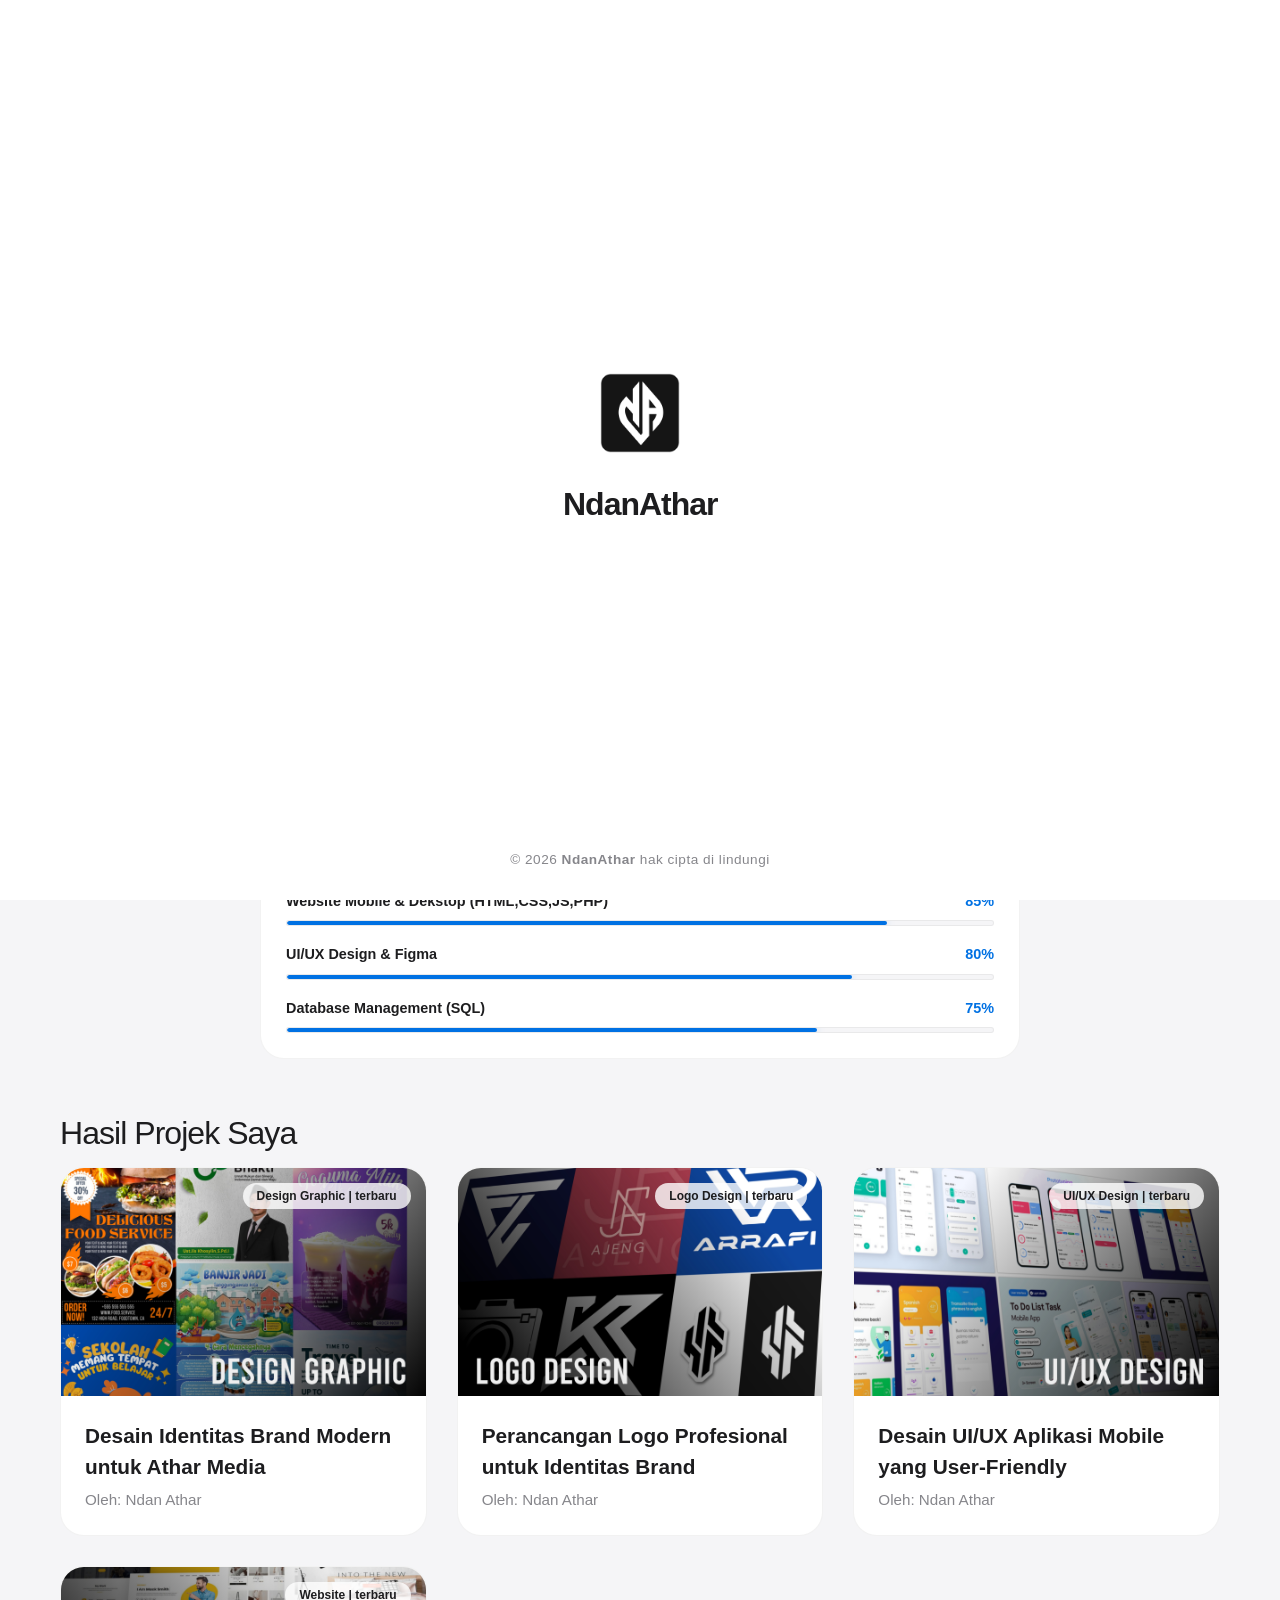
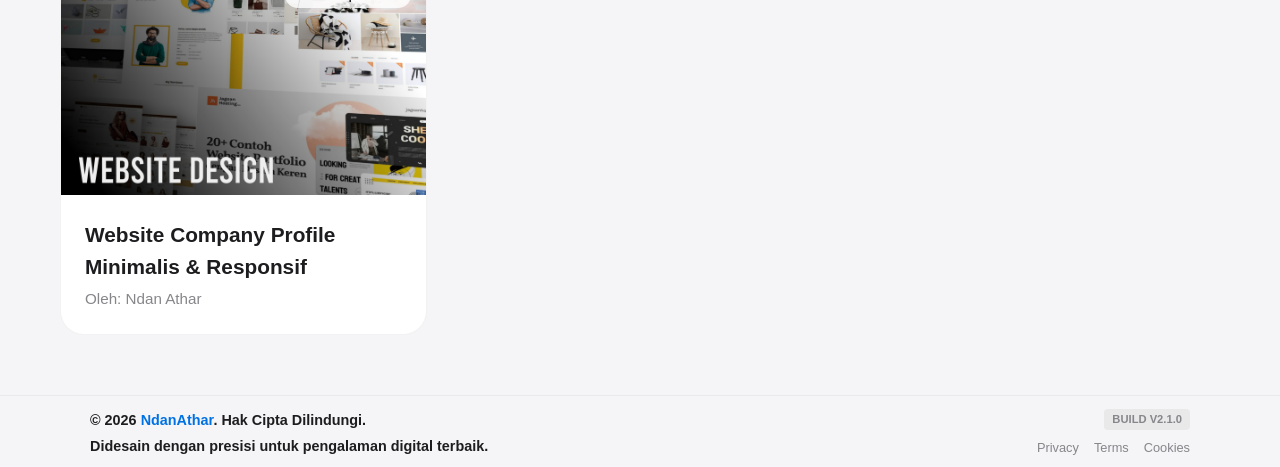
<file: index.html>
<!DOCTYPE html>
<html lang="id">
<head>
    <meta charset="UTF-8">
    <meta name="viewport" content="width=device-width, initial-scale=1.0">
    
    <title>Profile | ndanathar</title>
    <link rel="stylesheet" href="style.css">
    <link href="https://cdnjs.cloudflare.com/ajax/libs/font-awesome/6.5.0/css/all.min.css" rel="stylesheet">
</head>
<body class="dark"> 
    <div id="splash-screen">
        <div class="splash-content">
            <img src="assets/logo2.png" alt="Logo" class="splash-logo">
            <h1 class="splash-name">NdanAthar</h1>
        </div>
        
        <div class="splash-version">© 2026 <b>NdanAthar</b> hak cipta di lindungi</div>
    </div>

    <div id="main-content">
      </div>

    <!-- Navbar -->
    <header>
        <div class="logo">Hi, Saya Athar</div>
        <button id="theme-toggle">
            <i class="fas fa-moon"></i>
        </button>
    </header>

    <!-- Main Content -->
    <section class="container">
        <div class="profile-card">
            <img src="assets/foto.png" alt="Profile" class="profile-img">

            <h1><b>Ndan Athar</b></h1>
            <p class="job">Designer & Developer</p>

            <!-- Social Icons -->
            <div class="socials">
                <a href="https://www.instagram.com/ndanathar7_?igsh=MWNqbW03ZWJ6YWMy"><i class="fab fa-instagram"></i></a>
                <a href="https://www.linkedin.com/in/ndan-athar-280b2a374?utm_source=share_via&utm_content=profile&utm_medium=member_android"><i class="fab fa-linkedin"></i></a>
                <a href="mailto:ndanathar.id@gmail.com"><i class="fas fa-envelope"></i></a>
            </div>

            <!-- Buttons -->
            <div class="buttons">
                <a href="https://wa.me/6283141776897?text=Halo%20saya%20tertarik%20dengan%20portfolio%20yang%20Anda%20buat.%20Boleh%20diskusi%20lebih%20lanjut%20terkait%20kerjasama%20atau%20project%3F" 
                   class="btn primary" target="_blank">
                   Hubungi
                </a>
                
                <a href="assets/cvsaya.pdf" download="cvsaya.pdf" class="btn secondary" id="downloadBtn">
                    Download CV
                </a>
            </div>

        </div>
    </section>
    
    <section class="stats-wrapper">
    <div class="stats-grid">
        <div class="stat-item">
            <span class="stat-number" data-target="15">0</span>
            <span class="stat-label">Project</span>
        </div>
        <div class="stat-item">
            <span class="stat-number" data-target="8">0</span>
            <span class="stat-label">Klien</span>
        </div>
        <div class="stat-item">
            <span class="stat-number" data-target="3">0</span>
            <span class="stat-label">Tahun</span>
        </div>
        <div class="stat-item">
            <span class="stat-number" data-target="12">0</span>
            <span class="stat-label">Sertifikat</span>
        </div>
    </div>
</section>

    
    <section class="skills-section-v2">
    <div class="skills-header">
        <h2 class="section-title">Skill Saya</h2>
    </div>

    <div class="skills-container-v2">
        <div class="skill-item">
            <div class="skill-info">
                <span class="skill-name">Design Graphic</span>
                <span class="skill-percentage">90%</span>
            </div>
            <div class="progress-bar">
                <div class="progress-fill" style="width: 90%;"></div>
            </div>
        </div>

        <div class="skill-item">
            <div class="skill-info">
                <span class="skill-name">Website Mobile & Dekstop (HTML,CSS,JS,PHP)</span>
                <span class="skill-percentage">85%</span>
            </div>
            <div class="progress-bar">
                <div class="progress-fill" style="width: 85%;"></div>
            </div>
        </div>

        <div class="skill-item">
            <div class="skill-info">
                <span class="skill-name">UI/UX Design & Figma</span>
                <span class="skill-percentage">80%</span>
            </div>
            <div class="progress-bar">
                <div class="progress-fill" style="width: 80%;"></div>
            </div>
        </div>

        <div class="skill-item">
            <div class="skill-info">
                <span class="skill-name">Database Management (SQL)</span>
                <span class="skill-percentage">75%</span>
            </div>
            <div class="progress-bar">
                <div class="progress-fill" style="width: 75%;"></div>
            </div>
        </div>
    </div>
</section>

    
<section class="portfolio-section">
    <div class="container">
        <div class="skills-header">
            <h2 class="section-title">Hasil Projek Saya</h2>
        </div>

        <div class="portfolio-grid">

            <!-- 1 -->
            <a href="graphic/graphic.html" class="portfolio-link">
                <div class="portfolio-card">
                    <div class="card-image">
                        <img src="assets/project-1.jpg" alt="Design Graphic">
                        <div class="card-overlay">
                            <span class="year-badge">Design Graphic | terbaru</span>
                        </div>
                    </div>
                    <div class="card-content">
                        <h3 class="item-name">Desain Identitas Brand Modern untuk Athar Media</h3>
                        <p class="item-owner">Oleh: Ndan Athar</p>
                    </div>
                </div>
            </a>

            <!-- 2 -->
            <a href="designlogo/designlogo.html" class="portfolio-link">
                <div class="portfolio-card">
                    <div class="card-image">
                        <img src="assets/project-4.jpg" alt="Database">
                        <div class="card-overlay">
                            <span class="year-badge">Logo Design | terbaru</span>
                        </div>
                    </div>
                    <div class="card-content">
                        <h3 class="item-name">Perancangan Logo Profesional untuk Identitas Brand</h3>
                        <p class="item-owner">Oleh: Ndan Athar</p>
                    </div>
                </div>
            </a>

            <!-- 3 -->
            <a href="uiux/uiux.html" class="portfolio-link">
                <div class="portfolio-card">
                    <div class="card-image">
                        <img src="assets/project-3.jpg" alt="UI UX">
                        <div class="card-overlay">
                            <span class="year-badge">UI/UX Design | terbaru</span>
                        </div>
                    </div>
                    <div class="card-content">
                        <h3 class="item-name">Desain UI/UX Aplikasi Mobile yang User-Friendly</h3>
                        <p class="item-owner">Oleh: Ndan Athar</p>
                    </div>
                </div>
            </a>

            <!-- 4 -->
            <a href="website/website.html" class="portfolio-link">
                <div class="portfolio-card">
                    <div class="card-image">
                        <img src="assets/project-2.jpg" alt="Website">
                        <div class="card-overlay">
                            <span class="year-badge">Website | terbaru</span>
                        </div>
                    </div>
                    <div class="card-content">
                        <h3 class="item-name">Website Company Profile Minimalis & Responsif</h3>
                        <p class="item-owner">Oleh: Ndan Athar</p>
                    </div>
                </div>
            </a>

        </div>
    </div>
</section>

<footer class="footer-section">
    <div class="footer-container">
        <div class="footer-content">
            <div class="copyright-info">
                <p>&copy; 2026 <span>NdanAthar</span>. Hak Cipta Dilindungi.</p>
                <p class="footer-subtext">Didesain dengan presisi untuk pengalaman digital terbaik.</p>
            </div>
            
            <div class="footer-meta">
                <span class="version-tag">Build v2.1.0</span>
                <div class="footer-links">
                    <a href="#">Privacy</a>
                    <a href="#">Terms</a>
                    <a href="#">Cookies</a>
                </div>
            </div>
        </div>
    </div>
</footer>
    <script src="script.js"></script>
</body>
</html>
</file>
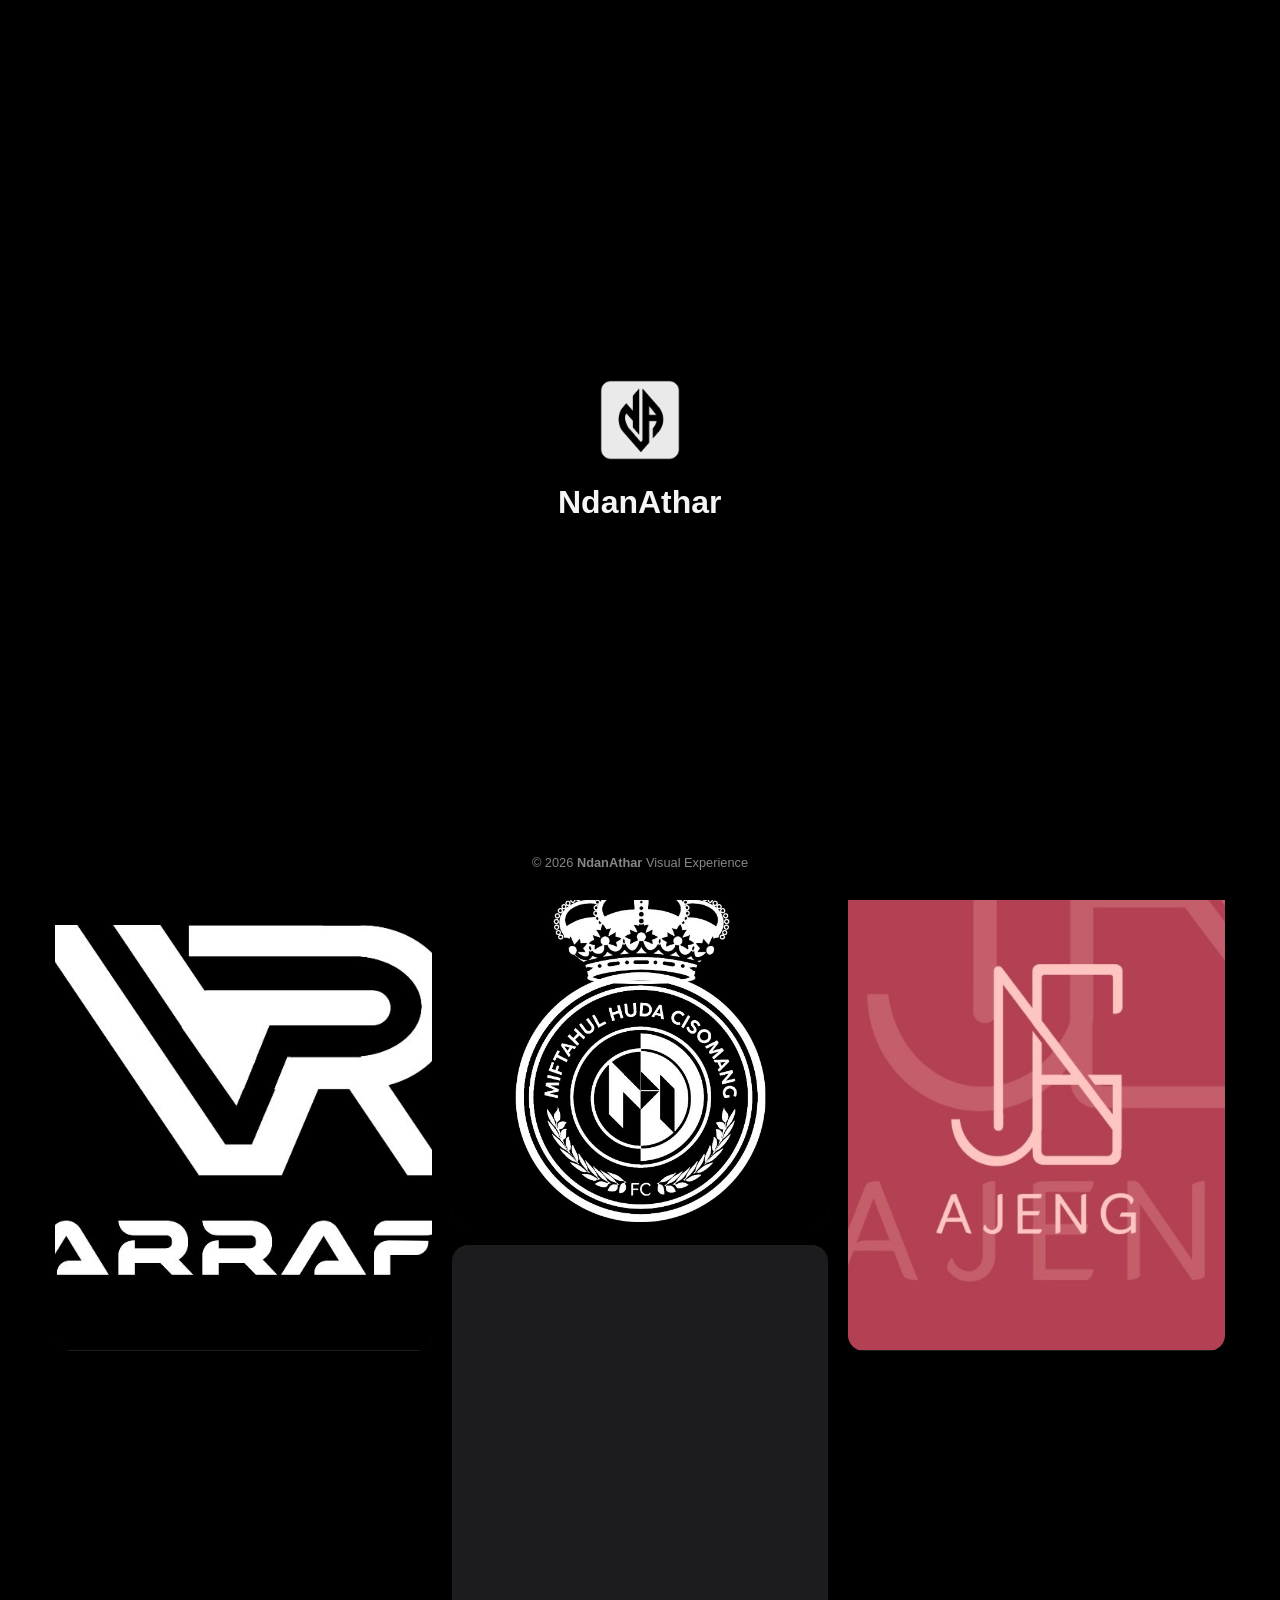
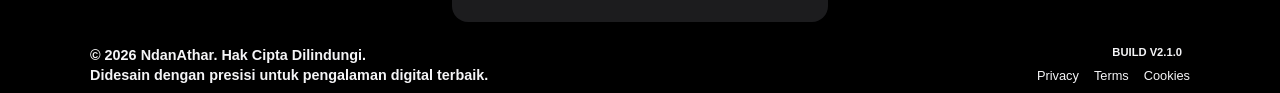
<file: designlogo/designlogo.html>
<!DOCTYPE html>
<html lang="id">
<head>
    <meta charset="UTF-8">
    <meta name="viewport" content="width=device-width, initial-scale=1.0">
    <title>NdanAthar - Logo Design</title>
    <link rel="stylesheet" href="style.css">
</head>
<body class="dark" data-theme="dark">
  
    <div id="splash-screen">
        <div class="splash-content">
            <img src="../assets/logo2.png" alt="Logo" class="splash-logo">
            <h1 class="splash-name">NdanAthar</h1>
        </div>
        <div class="splash-version">© 2026 <b>NdanAthar</b> Visual Experience</div>
    </div>

    <nav class="top-nav">
        <button class="btn-icon" id="backBtn">
            <svg width="24" height="24" viewBox="0 0 24 24" fill="none" stroke="currentColor" stroke-width="2"><path d="M19 12H5M12 19l-7-7 7-7"/></svg>
            <span>Back</span>
        </button>
        
        <button class="btn-icon" id="themeToggle">
            <svg class="sun-icon" width="24" height="24" viewBox="0 0 24 24" fill="none" stroke="currentColor" stroke-width="2"><circle cx="12" cy="12" r="5"/><line x1="12" y1="1" x2="12" y2="3"/><line x1="12" y1="21" x2="12" y2="23"/><line x1="4.22" y1="4.22" x2="5.64" y2="5.64"/><line x1="18.36" y1="18.36" x2="19.78" y2="19.78"/><line x1="1" y1="12" x2="3" y2="12"/><line x1="21" y1="12" x2="23" y2="12"/><line x1="4.22" y1="19.78" x2="5.64" y2="18.36"/><line x1="18.36" y1="5.64" x2="19.78" y2="4.22"/></svg>
            <span class="mode-text">Dark Mode</span>
        </button>
    </nav>

<main class="gallery-container">
    <div class="masonry-wrapper">
        <div class="brick portrait">
            <img src="logo1.jpg" class="zoomable">
        </div>
        
        <div class="brick square">
            <img src="logo2.jpg" class="zoomable">
        </div>

        <div class="brick square">
            <img src="logo3.jpg" class="zoomable">
        </div>

        <div class="brick portrait">
            <img src="logo4.jpg" class="zoomable">
        </div>
      </div>
      <div class="masonry-wrapper">
        <div class="brick portrait">
            <img src="logo5.jpg" class="zoomable">
        </div>
        
        <div class="brick square">
            <img src="logo6.jpg" class="zoomable">
        </div>

        <div class="brick square">
            <img src="logo7.jpg" class="zoomable">
        </div>

        <div class="brick portrait">
            <img src="logo8.jpg" class="zoomable">
        </div>
      </div>
</main>


    <div id="imageModal" class="modal">
        <span class="close-modal">&times;</span>
        <img class="modal-content" id="imgFull">
    </div>
<footer class="footer-section">
    <div class="footer-container">
        <div class="footer-content">
            <div class="copyright-info">
                <p>&copy; 2026 <span>NdanAthar</span>. Hak Cipta Dilindungi.</p>
                <p class="footer-subtext">Didesain dengan presisi untuk pengalaman digital terbaik.</p>
            </div>
            
            <div class="footer-meta">
                <span class="version-tag">Build v2.1.0</span>
                <div class="footer-links">
                    <a href="#">Privacy</a>
                    <a href="#">Terms</a>
                    <a href="#">Cookies</a>
                </div>
            </div>
        </div>
    </div>
</footer>

    <script src="script.js"></script>
</body>
</html>
</file>
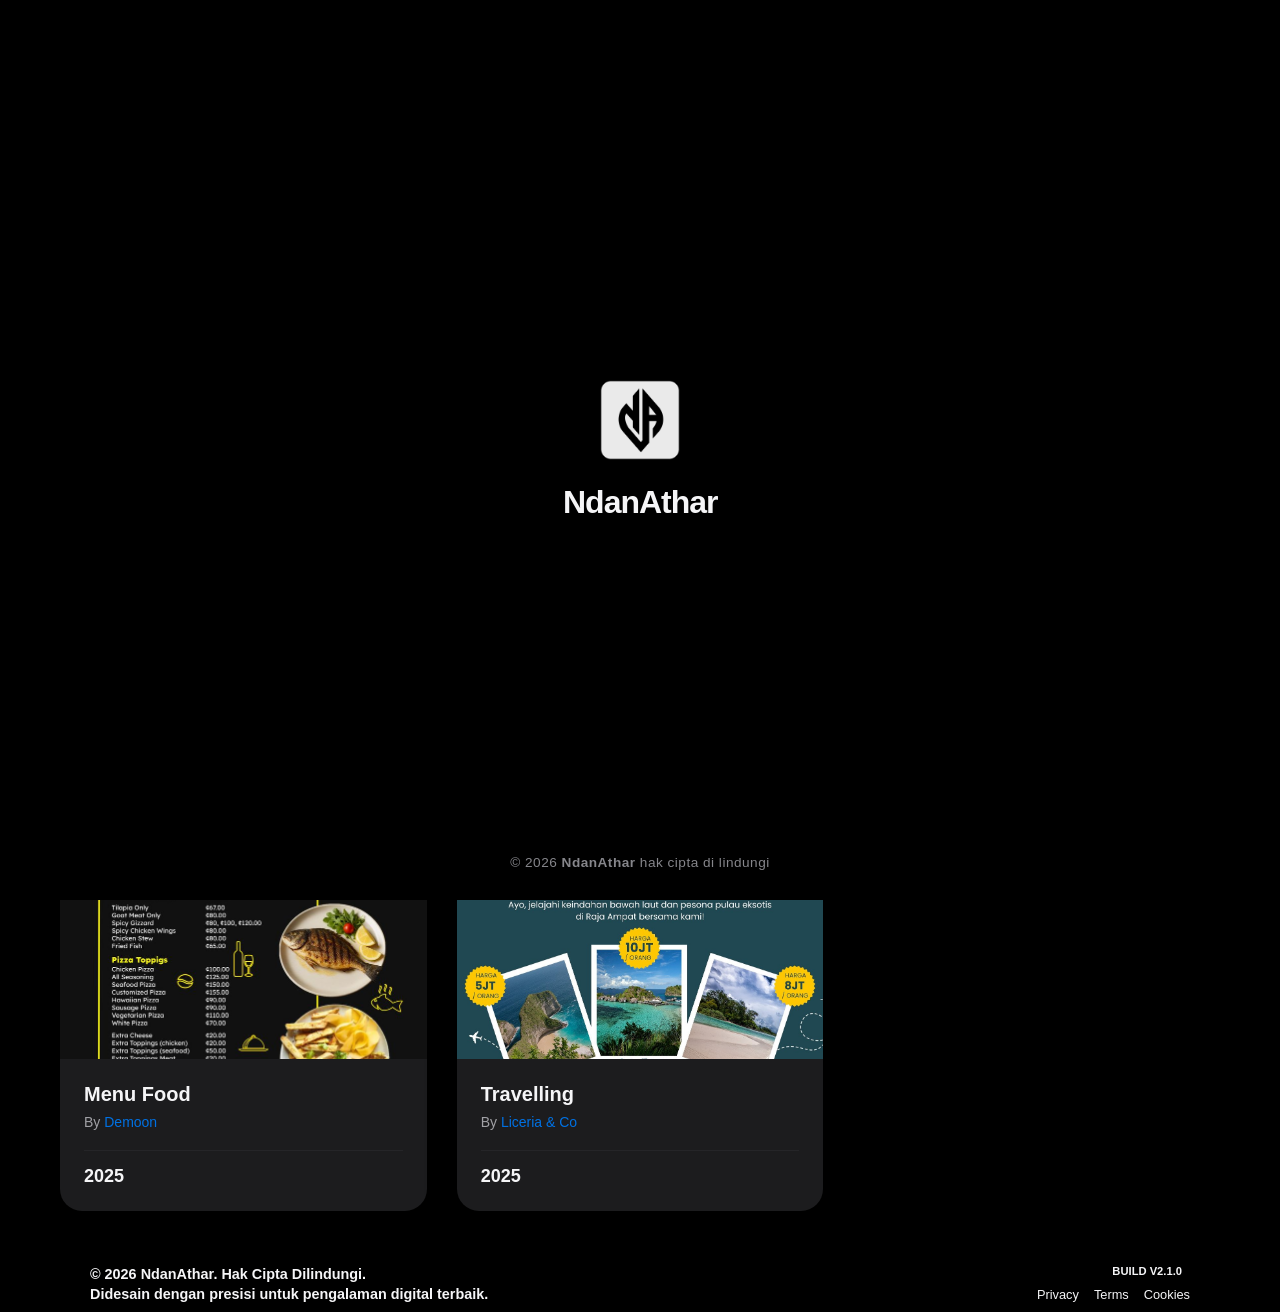
<file: graphic/graphic.html>
<!DOCTYPE html>
<html lang="id">
<head>
    <meta charset="UTF-8">
    <meta name="viewport" content="width=device-width, initial-scale=1.0">
    <title>NdanAthar - Professional Gallery</title>
    <link rel="stylesheet" href="style.css">
</head>
<body class="dark">
  
  <div id="splash-screen">
        <div class="splash-content">
            <img src="../assets/logo2.png" alt="Logo" class="splash-logo">
            <h1 class="splash-name">NdanAthar</h1>
        </div>
        
        <div class="splash-version">© 2026 <b>NdanAthar</b> hak cipta di lindungi</div>
    </div>

    <nav class="top-nav">
        <button class="btn-icon" id="backBtn">
            <svg width="24" height="24" viewBox="0 0 24 24" fill="none" stroke="currentColor" stroke-width="2"><path d="M19 12H5M12 19l-7-7 7-7"/></svg>
            <span>Back</span>
        </button>
        
        <button class="btn-icon" id="themeToggle">
            <svg class="sun-icon" width="24" height="24" viewBox="0 0 24 24" fill="none" stroke="currentColor" stroke-width="2"><circle cx="12" cy="12" r="5"/><line x1="12" y1="1" x2="12" y2="3"/><line x1="12" y1="21" x2="12" y2="23"/><line x1="4.22" y1="4.22" x2="5.64" y2="5.64"/><line x1="18.36" y1="18.36" x2="19.78" y2="19.78"/><line x1="1" y1="12" x2="3" y2="12"/><line x1="21" y1="12" x2="23" y2="12"/><line x1="4.22" y1="19.78" x2="5.64" y2="18.36"/><line x1="18.36" y1="5.64" x2="19.78" y2="4.22"/></svg>
            <span class="mode-text">Dark Mode</span>
        </button>
    </nav>

<main class="gallery-container">  
    <div class="gallery-grid">  

    <div class="card">  
        <div class="card-image">  
            <img src="1.jpg" alt="Tech Setup" class="zoomable">  
            <div class="card-tag">Premium</div>  
        </div>  
        <div class="card-content">  
            <h3>Porak Esport MLBB</h3>  
            <p class="owner">By <span>SMKN 1 Bojong</span></p>  
            <div class="card-footer">  
                <span class="price">2025</span>  
            </div>  
        </div>  
    </div>  

    <div class="card">  
        <div class="card-image">  
            <img src="2.jpeg" alt="Minimalist Code" class="zoomable">  
        </div>  
        <div class="card-content">  
            <h3>Menu Food</h3>  
            <p class="owner">By <span>WarunkCekWahyu</span></p>  
            <div class="card-footer">  
                <span class="price">2026</span>  
            </div>  
        </div>  
    </div>  

    <div class="card">  
        <div class="card-image">  
            <img src="4.jpg" alt="Minimalist Code" class="zoomable">  
        </div>  
        <div class="card-content">  
            <h3>Goguma Milk</h3>  
            <p class="owner">By <span>Warung Dinda</span></p>  
            <div class="card-footer">  
                <span class="price">2026</span>  
            </div>  
        </div>  
    </div>  
      
    <div class="card">  
        <div class="card-image">  
            <img src="5.jpg" alt="Minimalist Code" class="zoomable">  
        </div>  
        <div class="card-content">  
            <h3>Ziarah Keliling</h3>  
            <p class="owner">By <span>Miftahul Huda</span></p>  
            <div class="card-footer">  
                <span class="price">2026</span>  
            </div>  
        </div>  
    </div>  
      
    <div class="card">  
        <div class="card-image">  
            <img src="6.jpg" alt="Minimalist Code" class="zoomable">  
        </div>  
        <div class="card-content">  
            <h3>Caption x AI</h3>  
            <p class="owner">By <span>Ndan Athar</span></p>  
            <div class="card-footer">  
                <span class="price">2026</span>  
            </div>  
        </div>  
    </div>  
      
    <div class="card">  
        <div class="card-image">  
            <img src="7.jpg" alt="Minimalist Code" class="zoomable">  
        </div>  
        <div class="card-content">  
            <h3>Hari Bakti</h3>  
            <p class="owner">By <span>Miftahul Huda</span></p>  
            <div class="card-footer">  
                <span class="price">2026</span>  
            </div>  
        </div>  
    </div>  
      
    <div class="card">  
        <div class="card-image">  
            <img src="8.jpeg" alt="Minimalist Code" class="zoomable">  
        </div>  
        <div class="card-content">  
            <h3>Menu Food</h3>  
            <p class="owner">By <span>Demoon</span></p>  
            <div class="card-footer">  
                <span class="price">2025</span>  
            </div>  
        </div>  
    </div>  
      
    <div class="card">  
        <div class="card-image">  
            <img src="9.jpg" alt="Minimalist Code" class="zoomable">  
        </div>  
        <div class="card-content">  
            <h3>Travelling</h3>  
            <p class="owner">By <span>Liceria & Co</span></p>  
            <div class="card-footer">  
                <span class="price">2025</span>  
            </div>  
        </div>  
    </div>  

</div>
</main>

    <div id="imageModal" class="modal">
        <span class="close-modal">&times;</span>
        <img class="modal-content" id="imgFull">
        <div id="caption"></div>
    </div>

<footer class="footer-section">
    <div class="footer-container">
        <div class="footer-content">
            <div class="copyright-info">
                <p>&copy; 2026 <span>NdanAthar</span>. Hak Cipta Dilindungi.</p>
                <p class="footer-subtext">Didesain dengan presisi untuk pengalaman digital terbaik.</p>
            </div>
            
            <div class="footer-meta">
                <span class="version-tag">Build v2.1.0</span>
                <div class="footer-links">
                    <a href="#">Privacy</a>
                    <a href="#">Terms</a>
                    <a href="#">Cookies</a>
                </div>
            </div>
        </div>
    </div>
</footer>
    <script src="script.js"></script>
</body>
</html>
</file>
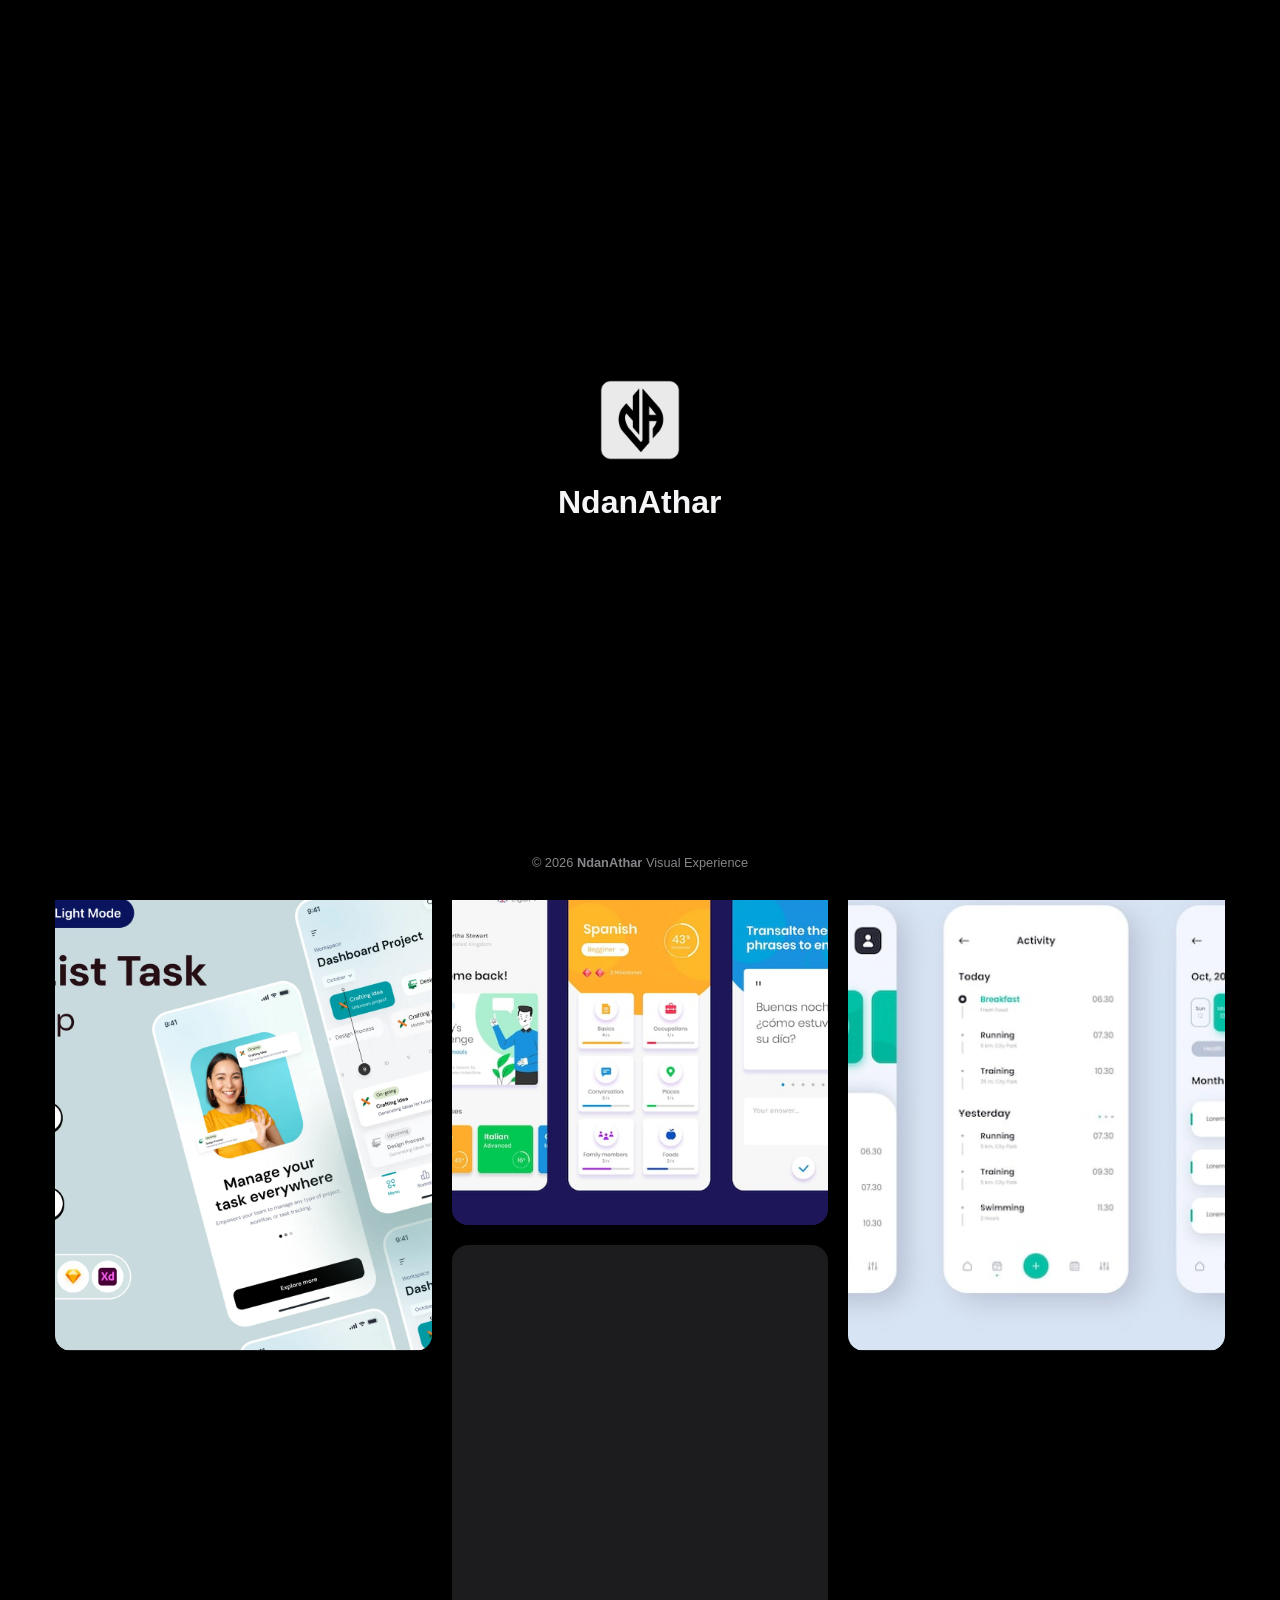
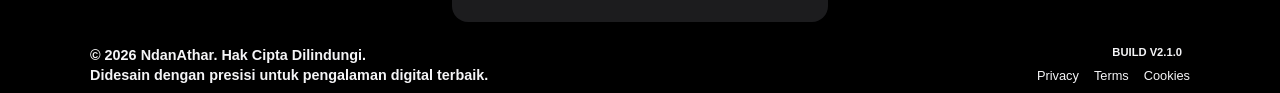
<file: uiux/uiux.html>
<!DOCTYPE html>
<html lang="id">
<head>
    <meta charset="UTF-8">
    <meta name="viewport" content="width=device-width, initial-scale=1.0">
    <title>NdanAthar - Visual Gallery</title>
    <link rel="stylesheet" href="style.css">
</head>
<body class="dark" data-theme="dark">
  
    <div id="splash-screen">
        <div class="splash-content">
            <img src="../assets/logo2.png" alt="Logo" class="splash-logo">
            <h1 class="splash-name">NdanAthar</h1>
        </div>
        <div class="splash-version">© 2026 <b>NdanAthar</b> Visual Experience</div>
    </div>

    <nav class="top-nav">
        <button class="btn-icon" id="backBtn">
            <svg width="24" height="24" viewBox="0 0 24 24" fill="none" stroke="currentColor" stroke-width="2"><path d="M19 12H5M12 19l-7-7 7-7"/></svg>
            <span>Back</span>
        </button>
        
        <button class="btn-icon" id="themeToggle">
            <svg class="sun-icon" width="24" height="24" viewBox="0 0 24 24" fill="none" stroke="currentColor" stroke-width="2"><circle cx="12" cy="12" r="5"/><line x1="12" y1="1" x2="12" y2="3"/><line x1="12" y1="21" x2="12" y2="23"/><line x1="4.22" y1="4.22" x2="5.64" y2="5.64"/><line x1="18.36" y1="18.36" x2="19.78" y2="19.78"/><line x1="1" y1="12" x2="3" y2="12"/><line x1="21" y1="12" x2="23" y2="12"/><line x1="4.22" y1="19.78" x2="5.64" y2="18.36"/><line x1="18.36" y1="5.64" x2="19.78" y2="4.22"/></svg>
            <span class="mode-text">Dark Mode</span>
        </button>
    </nav>

<main class="gallery-container">
    <div class="masonry-wrapper">
        <div class="brick portrait">
            <img src="1.jpg" class="zoomable">
        </div>
        
        <div class="brick square">
            <img src="2.jpg" class="zoomable">
        </div>

        <div class="brick square">
            <img src="4.png" class="zoomable">
        </div>

        <div class="brick portrait">
            <img src="3.jpg" class="zoomable">
        </div>

   </div>
   <div class="masonry-wrapper">
        <div class="brick portrait">
            <img src="1.jpg" class="zoomable">
        </div>
        
        <div class="brick square">
            <img src="2.jpg" class="zoomable">
        </div>

        <div class="brick square">
            <img src="4.png" class="zoomable">
        </div>

        <div class="brick portrait">
            <img src="3.jpg" class="zoomable">
        </div>

   </div>
</main>


    <div id="imageModal" class="modal">
        <span class="close-modal">&times;</span>
        <img class="modal-content" id="imgFull">
    </div>
<footer class="footer-section">
    <div class="footer-container">
        <div class="footer-content">
            <div class="copyright-info">
                <p>&copy; 2026 <span>NdanAthar</span>. Hak Cipta Dilindungi.</p>
                <p class="footer-subtext">Didesain dengan presisi untuk pengalaman digital terbaik.</p>
            </div>
            
            <div class="footer-meta">
                <span class="version-tag">Build v2.1.0</span>
                <div class="footer-links">
                    <a href="#">Privacy</a>
                    <a href="#">Terms</a>
                    <a href="#">Cookies</a>
                </div>
            </div>
        </div>
    </div>
</footer>

    <script src="script.js"></script>
</body>
</html>
</file>
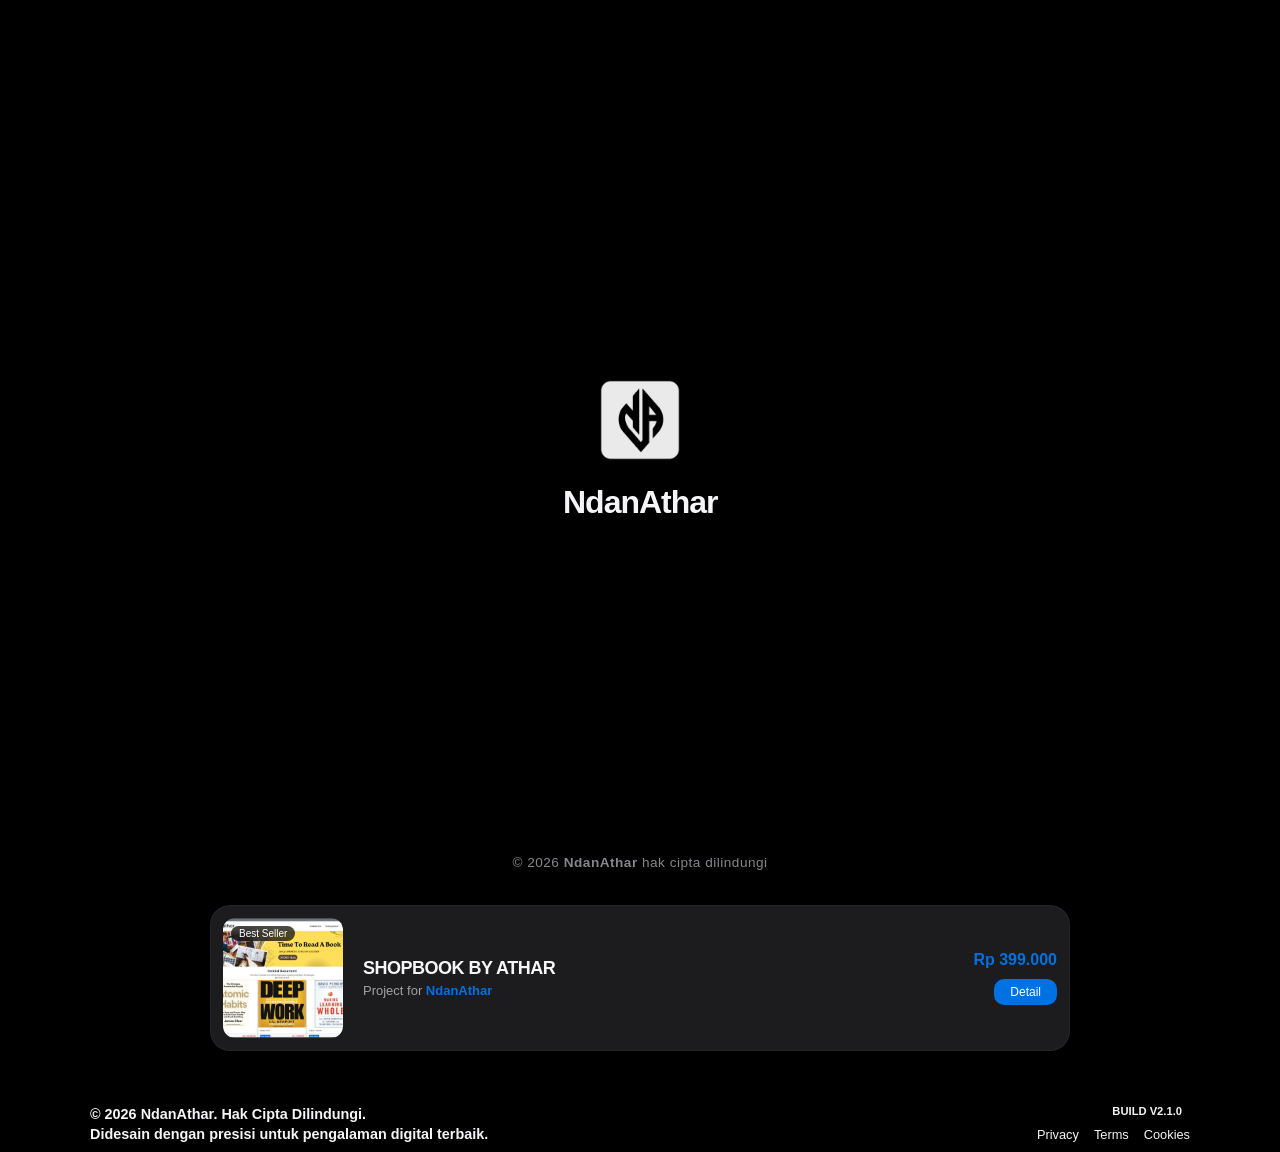
<file: website/website.html>
<!DOCTYPE html>
<html lang="id">
<head>
    <meta charset="UTF-8">
    <meta name="viewport" content="width=device-width, initial-scale=1.0">
    <title>NdanAthar - Professional Website</title>
    <link rel="stylesheet" href="style.css">
</head>
<body class="dark" data-theme="dark">
  
    <div id="splash-screen">
        <div class="splash-content">
            <img src="../assets/logo2.png" alt="Logo" class="splash-logo">
            <h1 class="splash-name">NdanAthar</h1>
        </div>
        <div class="splash-version">© 2026 <b>NdanAthar</b> hak cipta dilindungi</div>
    </div>

    <nav class="top-nav">
        <button class="btn-icon" id="backBtn">
            <svg width="20" height="20" viewBox="0 0 24 24" fill="none" stroke="currentColor" stroke-width="2.5" stroke-linecap="round" stroke-linejoin="round"><path d="M19 12H5M12 19l-7-7 7-7"/></svg>
            <span>Back</span>
        </button>
        
        <button class="btn-icon" id="themeToggle">
            <svg class="sun-icon" width="20" height="20" viewBox="0 0 24 24" fill="none" stroke="currentColor" stroke-width="2" stroke-linecap="round" stroke-linejoin="round"><circle cx="12" cy="12" r="5"/><line x1="12" y1="1" x2="12" y2="3"/><line x1="12" y1="21" x2="12" y2="23"/><line x1="4.22" y1="4.22" x2="5.64" y2="5.64"/><line x1="18.36" y1="18.36" x2="19.78" y2="19.78"/><line x1="1" y1="12" x2="3" y2="12"/><line x1="21" y1="12" x2="23" y2="12"/><line x1="4.22" y1="19.78" x2="5.64" y2="18.36"/><line x1="18.36" y1="5.64" x2="19.78" y2="4.22"/></svg>
            <span class="mode-text">Light Mode</span>
        </button>
    </nav>

    <main class="gallery-container">
        <div class="gallery-grid">
            
            <div class="card">
                <div class="card-image">
                    <img src="1.jpeg" alt="Tech Setup" class="zoomable">
                    <div class="card-tag">Premium</div>
                </div>
                
                <div class="card-content">
                    <h3>GLOWING</h3>
                    <p class="owner">Project for <span>NdanAthar</span></p>
                </div>
                
                <div class="card-footer">
                    <span class="price">Rp 420.000</span>
                    <a href="https://dandanml25.github.io/athar/" class="btn-detail">Detail</a>
                </div>
            </div>
    
            <div class="card">
                <div class="card-image">
                    <img src="2.jpeg" alt="Minimalist Code" class="zoomable">
                </div>
                
                <div class="card-content">
                    <h3>PORTOFOLIO</h3>
                    <p class="owner">Project for <span>NdanAthar</span></p>
                </div>
    
                <div class="card-footer">
                    <span class="price">Rp 395.000</span>
                    <a href="https://dandanml25.github.io/myathar/" class="btn-detail">Detail</a>
                </div>
            </div>
    
            <div class="card">
                <div class="card-image">
                    <img src="3.jpeg" alt="Laptop" class="zoomable">
                    <div class="card-tag">Best Seller</div>
                </div>
                
                <div class="card-content">
                    <h3>ANON SHOPPING</h3>
                    <p class="owner">Project for <span>NdanAthar</span></p>
                </div>
    
                <div class="card-footer">
                    <span class="price">Rp 410.000</span>
                    <a href="https://ndanatharid.github.io/eccomerce/" class="btn-detail">Detail</a>
                </div>
            </div>
            
            <div class="card">
                <div class="card-image">
                    <img src="4.jpeg" alt="Laptop" class="zoomable">
                    <div class="card-tag">Best Seller</div>
                </div>
                
                <div class="card-content">
                    <h3>PORTOFOLIO BY NDANATHAR</h3>
                    <p class="owner">Project for <span>NdanAthar</span></p>
                </div>
    
                <div class="card-footer">
                    <span class="price">Rp 380.000</span>
                    <a href="https://ndanatharid.github.io/hi-imathar/" class="btn-detail">Detail</a>
                </div>
            </div>
            
            <div class="card">
                <div class="card-image">
                    <img src="5.jpeg" alt="Laptop" class="zoomable">
                    <div class="card-tag">Best Seller</div>
                </div>
                
                <div class="card-content">
                    <h3>HUMAIRA RESTORN</h3>
                    <p class="owner">Project for <span>NdanAthar</span></p>
                </div>
    
                <div class="card-footer">
                    <span class="price">Rp 350.000</span>
                    <a href="https://ndanatharid.github.io/restors/" class="btn-detail">Detail</a>
                </div>
            </div>
            
            <div class="card">
                <div class="card-image">
                    <img src="6.jpeg" alt="Laptop" class="zoomable">
                    <div class="card-tag">Best Seller</div>
                </div>
                
                <div class="card-content">
                    <h3>SHOPBOOK BY ATHAR</h3>
                    <p class="owner">Project for <span>NdanAthar</span></p>
                </div>
    
                <div class="card-footer">
                    <span class="price">Rp 399.000</span>
                    <a href="https://ndanatharid.github.io/shop-book/" class="btn-detail">Detail</a>
                </div>
            </div>
            
        </div>
    </main>

    <div id="imageModal" class="modal">
        <span class="close-modal">&times;</span>
        <img class="modal-content" id="imgFull" alt="Zoomed view">
    </div>
    
<footer class="footer-section">
    <div class="footer-container">
        <div class="footer-content">
            <div class="copyright-info">
                <p>&copy; 2026 <span>NdanAthar</span>. Hak Cipta Dilindungi.</p>
                <p class="footer-subtext">Didesain dengan presisi untuk pengalaman digital terbaik.</p>
            </div>
            
            <div class="footer-meta">
                <span class="version-tag">Build v2.1.0</span>
                <div class="footer-links">
                    <a href="#">Privacy</a>
                    <a href="#">Terms</a>
                    <a href="#">Cookies</a>
                </div>
            </div>
        </div>
    </div>
</footer>
    <script src="script.js"></script>
</body>
</html>
</file>
<file: style.css>
/* 1. Variabel Global & Dark Mode */
:root {
    --bg: #f5f5f7;
    --text: #1d1d1f;
    --text-secondary: #86868b;
    --card: #ffffff;
    --primary: #0071e3;
    --card-border: rgba(0, 0, 0, 0.05);
    --badge-bg: rgba(255, 255, 255, 0.8);
}

body.dark {
    --bg: #000000;
    --text: #f5f5f7;
    --text-secondary: #a1a1a6;
    --card: #1c1c1e;
    --card-border: rgba(255, 255, 255, 0.1);
    --badge-bg: rgba(44, 44, 46, 0.8);
}

/* 2. Reset & Base Styles */
* {
    margin: 0;
    padding: 0;
    box-sizing: border-box;
    font-family: -apple-system, BlinkMacSystemFont, "Segoe UI", Roboto, sans-serif;
}

body {
    background: var(--bg);
    color: var(--text);
    transition: background 0.3s, color 0.3s;
    line-height: 1.5;
}

/* 3. Header & Navbar */
header {
    display: flex;
    justify-content: space-between;
    align-items: center;
    padding: 20px 40px;
    max-width: 1200px;
    margin: 0 auto;
}

.logo {
    font-weight: 700;
    font-size: 22px;
    letter-spacing: -0.5px;
}

#theme-toggle {
    border: none;
    background: var(--card);
    color: var(--text);
    padding: 10px 18px;
    border-radius: 50px;
    cursor: pointer;
    box-shadow: 0 4px 12px rgba(0,0,0,0.08);
    transition: 0.3s;
    font-weight: 500;
}

/* 4. Profile Card Section */
.profile-container {
    display: flex;
    justify-content: center;
    align-items: center;
    padding: 50px 20px 0px; /* bawah 0 biar nempel */
}

.profile-card {
    background: var(--card);
    backdrop-filter: blur(20px);
    -webkit-backdrop-filter: blur(20px);
    padding: 50px 40px;
    border-radius: 28px;
    text-align: center;
    width: 90%;
    max-width: 500px;
    margin: 20px auto;
    border: 1px solid var(--card-border);
    box-shadow: 0 20px 40px rgba(0,0,0,0.05);
}

.profile-img {
    width: 120px;
    height: 120px;
    border-radius: 50%;
    margin-bottom: 20px;
    object-fit: cover;
}

.job {
    color: var(--text-secondary);
    margin-bottom: 25px;
    font-weight: 400;
}

.portfolio-link {
    text-decoration: none;
    color: inherit;
    display: block;
}

.socials a {
    margin: 0 12px;
    color: var(--text);
    font-size: 22px;
    transition: 0.3s;
    text-decoration: none;
}

.socials a:hover {
    color: var(--primary);
}

.buttons {
    margin-top: 30px;
}

.btn {
    display: inline-block;
    padding: 12px 24px;
    border-radius: 50px;
    margin: 5px;
    text-decoration: none;
    font-size: 15px;
    font-weight: 500;
    transition: 0.3s;
}

.btn.primary {
    background: var(--primary);
    color: white;
}

.btn.primary:hover {
    opacity: 0.9;
    transform: scale(1.02);
}

.btn.secondary {
    border: 1px solid var(--primary);
    color: var(--primary);
}

.btn.secondary:hover {
    background: var(--primary);
    color: white;
}

/* 5. Portfolio Section */
.portfolio-section {
    padding: 20px 20px 100px; /* FIX: atas diperkecil */
    max-width: 1200px;
    margin: 0 auto;
}

.portfolio-header {
    text-align: center;
    margin-bottom: 30px; /* FIX: lebih rapat */
}

.section-title {
    font-size: 2rem;
    font-weight: 300;
    letter-spacing: -0.03em;
    margin-bottom: 10px;
}

.section-subtitle {
    color: var(--text-secondary);
    font-size: 1.1rem;
}

.portfolio-grid {
    display: grid;
    grid-template-columns: repeat(auto-fit, minmax(320px, 1fr));
    gap: 30px;
}

.portfolio-card {
    background: var(--card);
    border-radius: 24px;
    overflow: hidden;
    transition: transform 0.4s cubic-bezier(0.4, 0, 0.2, 1), box-shadow 0.4s ease;
    border: 1px solid var(--card-border);
}

.portfolio-card:hover {
    transform: translateY(-12px);
    box-shadow: 0 30px 60px rgba(0,0,0,0.12);
}

.card-image {
    position: relative;
    aspect-ratio: 16 / 10;
    overflow: hidden;
}

.card-image img {
    width: 100%;
    height: 100%;
    object-fit: cover;
    transition: transform 0.6s ease;
}

.portfolio-card:hover .card-image img {
    transform: scale(1.08);
}

.card-overlay {
    position: absolute;
    top: 15px;
    right: 15px;
}

.year-badge {
    background: var(--badge-bg);
    backdrop-filter: blur(10px);
    -webkit-backdrop-filter: blur(10px);
    padding: 6px 14px;
    border-radius: 50px;
    font-size: 0.75rem;
    font-weight: 600;
    color: var(--text);
}

.card-content {
    padding: 24px;
}

.item-name {
    font-size: 1.3rem;
    font-weight: 600;
    margin-bottom: 6px;
}

.item-owner {
    font-size: 0.95rem;
    color: var(--text-secondary);
}

/* 6. Responsive */
@media (max-width: 768px) {
    header { padding: 20px; }
    .section-title { font-size: 2rem; }
    .portfolio-grid { grid-template-columns: 1fr; }
}

/* 7. Skills Section V2 (Progress Style) */
.skills-section-v2 {
    padding: 30px 20px;
    max-width: 800px; /* Dibuat lebih ramping ke tengah agar lebih padat */
    margin: 0 auto;
}

.skills-container-v2 {
    background: var(--card);
    padding: 25px;
    border-radius: 24px;
    border: 1px solid var(--card-border);
    display: flex;
    flex-direction: column;
    gap: 18px; /* Jarak antar bar yang rapat */
}

.skill-item {
    width: 100%;
}

.skill-info {
    display: flex;
    justify-content: space-between;
    margin-bottom: 8px;
    font-size: 0.9rem;
    font-weight: 600;
}

.skill-percentage {
    color: var(--primary);
    font-weight: 700;
}

/* Progress Bar Background */
.progress-bar {
    width: 100%;
    height: 6px; /* Sangat tipis & modern */
    background: var(--bg);
    border-radius: 10px;
    overflow: hidden;
    border: 1px solid var(--card-border);
}

/* Progress Bar Fill */
.progress-fill {
    height: 100%;
    background: var(--primary);
    border-radius: 10px;
    transition: width 1.5s cubic-bezier(0.1, 0.5, 0.5, 1);
    box-shadow: 0 0 10px rgba(0, 113, 227, 0.3);
}

/* Dark Mode Adjustment */
body.dark .progress-bar {
    background: #2c2c2e;
}


/* Container pembungkus agar tidak mepet ke samping */
.stats-wrapper {
    padding: 20px 40px; /* 40px ini menjaga jarak dari pinggir layar */
    max-width: 1100px;
    margin: 0 auto;
}

.stats-grid {
    display: grid;
    grid-template-columns: repeat(4, 1fr);
    gap: 10px;
    padding: 25px 15px;
    background: var(--card);
    border-radius: 24px;
    border: 1px solid var(--card-border);
    text-align: center;
    box-shadow: 0 8px 30px rgba(0,0,0,0.04);
}

.stat-item {
    display: flex;
    flex-direction: column;
    justify-content: center;
}

.stat-number {
    font-size: 1.6rem;
    font-weight: 800;
    color: var(--primary);
    letter-spacing: -1px;
}

.stat-label {
    font-size: 0.75rem;
    color: var(--text-secondary);
    font-weight: 600;
    text-transform: uppercase;
    margin-top: 4px;
}

/* Responsive untuk HP */
@media (max-width: 768px) {
    .stats-wrapper {
        padding: 15px 20px; /* Jarak lebih kecil di HP agar hemat ruang */
    }
    
    .stats-grid {
        grid-template-columns: repeat(2, 1fr); /* 2 kolom di HP agar tidak sesak */
        gap: 20px;
        padding: 20px;
    }

    .stat-number {
        font-size: 1.4rem;
    }
}

/* ========================================= */
/* 9. Splash Screen Styles (Full UI) */
/* ========================================= */
#splash-screen {
    position: fixed;
    top: 0;
    left: 0;
    width: 100%;
    height: 100vh;
    background-color: #ffffff; /* Latar putih bersih khas Apple */
    display: flex;
    flex-direction: column;
    justify-content: center; /* Konten tengah secara vertikal */
    align-items: center; /* Konten tengah secara horizontal */
    z-index: 9999; /* Pastikan di atas semua elemen */
    transition: opacity 0.5s ease, visibility 0.5s; /* Efek fade-out */
}

/* Dukungan Dark Mode untuk Splash Screen */
body.dark #splash-screen {
    background-color: #000000; /* Latar hitam pekat */
}

/* Konten Tengah (Logo & Nama) */
.splash-content {
    text-align: center;
    opacity: 0;
    animation: fadeInScale 0.8s ease forwards; /* Animasi muncul */
}

.splash-logo {
    width: 80px; /* Ukuran logo */
    height: auto;
    margin-bottom: 20px;
    /* Ganti filter jika logo berwarna gelap dan ingin putih di Dark Mode */
}

/* Jika logo hitam, di Dark Mode jadi putih */
body.dark .splash-logo {
    filter: invert(1);
}

.splash-name {
    font-size: 2rem;
    font-weight: 700;
    color: #1d1d1f;
    letter-spacing: -1px;
}

body.dark .splash-name {
    color: #f5f5f7;
}

/* Versi di Bagian Bawah Layar */
.splash-version {
    position: absolute;
    bottom: 30px; /* Jarak dari bawah */
    font-size: 0.85rem;
    color: #86868b;
    font-weight: 500;
    letter-spacing: 0.5px;
    opacity: 0;
    animation: fadeIn 1s ease forwards 0.5s; /* Muncul belakangan */
}

/* --- Animasi --- */
@keyframes fadeInScale {
    0% {
        opacity: 0;
        transform: scale(0.9);
    }
    100% {
        opacity: 1;
        transform: scale(1);
    }
}

@keyframes fadeIn {
    0% { opacity: 0; }
    100% { opacity: 1; }
}

/* Menampilkan Konten Utama setelah Splash Hilang */
#main-content {
    opacity: 0;
    transition: opacity 0.5s ease;
}

#main-content.visible {
    opacity: 1;
}

/* 10. Footer Copyright Section */
.footer-section {
    padding: 10px 20px; /* Jarak atas bawah yang pas */
    margin-top: -40px; /* Memberi jarak dari section sebelumnya */
    border-top: 1px solid var(--card-border);
    background: var(--bg);
}

.footer-container {
    max-width: 1100px;
    margin: 0 auto;
}

.footer-content {
    display: flex;
    justify-content: space-between;
    align-items: flex-end; /* Membuat teks sejajar di bawah */
    gap: 20px;
}

.copyright-info p {
    font-size: 0.9rem;
    font-weight: 600;
    color: var(--text);
}

.copyright-info span {
    color: var(--primary); /* Memberi warna pada namamu */
}

.footer-subtext {
    font-size: 0.75rem;
    color: var(--text-secondary);
    font-weight: 400;
    margin-top: 4px;
}

/* Bagian Kanan Footer */
.footer-meta {
    text-align: right;
}

.version-tag {
    display: inline-block;
    font-size: 0.7rem;
    font-weight: 700;
    color: var(--text-secondary);
    background: var(--card-border);
    padding: 2px 8px;
    border-radius: 4px;
    margin-bottom: 8px;
    text-transform: uppercase;
}

.footer-links {
    display: flex;
    gap: 15px;
    justify-content: flex-end;
}

.footer-links a {
    text-decoration: none;
    font-size: 0.8rem;
    color: var(--text-secondary);
    transition: 0.3s;
}

.footer-links a:hover {
    color: var(--primary);
}

/* Responsive untuk HP */
@media (max-width: 600px) {
    .footer-content {
        flex-direction: column;
        text-align: center;
        align-items: center;
    }
    
    .footer-meta {
        text-align: center;
        margin-top: 10px;
    }
    
    .footer-links {
        justify-content: center;
    }
}
</file>
<file: designlogo/style.css>
/* ========================================= */
/* 1. VARIABEL & RESET                       */
/* ========================================= */
:root {
    --bg-color: #f5f5f7;
    --text-main: #1d1d1f;
    --card-bg: #ffffff;
    --glass: rgba(255, 255, 255, 0.7);
    --accent: #0071e3;
}

[data-theme="dark"] {
    --bg-color: #000000;
    --text-main: #f5f5f7;
    --card-bg: #1c1c1e;
    --glass: rgba(28, 28, 30, 0.8);
}

* {
    margin: 0;
    padding: 0;
    box-sizing: border-box;
    font-family: -apple-system, BlinkMacSystemFont, "Segoe UI", Roboto, sans-serif;
    -webkit-tap-highlight-color: transparent;
}

body {
    background-color: var(--bg-color);
    color: var(--text-main);
    padding-top: 55px; /* Jarak untuk Navigasi */
    transition: background 0.4s ease, color 0.4s ease;
    overflow-x: hidden;
}

/* ========================================= */
/* 2. NAVIGASI (GLASS EFFECT)                */
/* ========================================= */
.top-nav {
    position: fixed;
    top: 0;
    width: 100%;
    height: 70px;
    display: flex;
    justify-content: space-between;
    align-items: center;
    padding: 0 5%;
    background: var(--glass);
    backdrop-filter: blur(20px);
    z-index: 1000;
    border-bottom: 1px solid rgba(255,255,255,0.1);
}

.btn-icon {
    background: none;
    border: none;
    cursor: pointer;
    color: var(--text-main);
    display: flex;
    align-items: center;
    gap: 8px;
    font-weight: 500;
    font-size: 14px;
    padding: 8px 16px;
    border-radius: 20px;
    transition: background 0.3s;
}

.btn-icon:hover {
    background: rgba(120, 120, 128, 0.1);
}

/* ========================================= */
/* 3. MASONRY LAYOUT (NO GAPS)               */
/* ========================================= */
.gallery-container {
    max-width: 1200px;
    margin: 0 auto;
    padding: 20px 15px;
}

.masonry-wrapper {
    column-count: 2; /* Default Mobile & Tablet */
    column-gap: 15px;
    width: 100%;
    orphans: 1;
    widows: 1;
}

.brick {
    display: block;
    width: 100%;
    margin-bottom: 15px;
    break-inside: avoid-column;
    -webkit-column-break-inside: avoid;
    border-radius: 16px;
    overflow: hidden;
    background: var(--card-bg);
    transition: transform 0.3s cubic-bezier(0.4, 0, 0.2, 1);
    backface-visibility: hidden;
    transform: translateZ(0);
}

.brick:hover {
    transform: scale(1.02);
}

.brick img {
    width: 100%;
    height: auto;
    display: block;
    object-fit: cover;
    cursor: zoom-in;
    content-visibility: auto;
}

/* Rasio Gambar */
.brick.portrait img { aspect-ratio: 3 / 4; }
.brick.square img { aspect-ratio: 1 / 1; }

/* ========================================= */
/* 4. MODAL ZOOM (ADVANCED BLUR)             */
/* ========================================= */
.modal {
    display: none; /* Diubah jadi 'flex' oleh JS */
    position: fixed;
    inset: 0;
    z-index: 2000;
    background-color: rgba(0, 0, 0, 0.4);
    backdrop-filter: blur(30px) saturate(180%);
    -webkit-backdrop-filter: blur(30px) saturate(180%);
    justify-content: center;
    align-items: center;
    padding: 20px;
    opacity: 0;
    transition: opacity 0.3s ease;
}

.modal.active {
    display: flex;
    opacity: 1;
}

.modal-content {
    max-width: 100%;
    max-height: 90vh;
    border-radius: 12px;
    box-shadow: 0 25px 50px rgba(0,0,0,0.5);
    transform: scale(0.9);
    transition: transform 0.4s cubic-bezier(0.34, 1.56, 0.64, 1);
}

.modal.active .modal-content {
    transform: scale(1);
}

.close-modal {
    position: absolute;
    top: 20px;
    right: 30px;
    color: white;
    font-size: 40px;
    font-weight: 200;
    cursor: pointer;
    z-index: 2001;
}

/* ========================================= */
/* 5. SPLASH SCREEN                          */
/* ========================================= */
#splash-screen {
    position: fixed;
    inset: 0;
    background-color: #ffffff;
    display: flex;
    flex-direction: column;
    justify-content: center;
    align-items: center;
    z-index: 9999;
    transition: opacity 0.6s ease, visibility 0.6s;
}

[data-theme="dark"] #splash-screen { background-color: #000000; }

.splash-content {
    text-align: center;
    opacity: 0;
    animation: fInScale 0.8s ease forwards;
}

.splash-logo { width: 80px; margin-bottom: 20px; }
[data-theme="dark"] .splash-logo { filter: invert(1); }

.splash-name { font-size: 2rem; font-weight: 700; }
.splash-version { position: absolute; bottom: 30px; font-size: 0.8rem; color: #86868b; }

@keyframes fInScale {
    to { opacity: 1; transform: scale(1); }
    from { opacity: 0; transform: scale(0.9); }
}

/* ========================================= */
/* 6. RESPONSIVE (MEDIA QUERIES)             */
/* ========================================= */

/* Desktop / Layar Lebar */
@media (min-width: 1024px) {
    .masonry-wrapper {
        column-count: 3; /* 3 Kolom agar lebih mewah */
        column-gap: 20px;
    }
    .brick { margin-bottom: 20px; }
}

/* Tablet */
@media (max-width: 1023px) and (min-width: 601px) {
    .masonry-wrapper {
        column-count: 2;
    }
}

/* HP Standar */
@media (max-width: 600px) {
    .masonry-wrapper {
        column-count: 2; /* Tetap 2 kolom agar tidak terlalu besar */
        column-gap: 10px;
    }
    .brick { margin-bottom: 10px; border-radius: 12px; }
    .top-nav { height: 60px; }
    body { padding-top: 70px; }
}

/* HP Kecil */
@media (max-width: 380px) {
    .masonry-wrapper {
        column-count: 1; /* 1 Kolom saja supaya gambar terbaca */
    }
}


.footer-section {
    padding: 10px 20px; /* Jarak atas bawah yang pas */
    margin-top: -10px; /* Memberi jarak dari section sebelumnya */
    border-top: 1px solid var(--card-border);
    background: var(--bg);
}

.footer-container {
    max-width: 1100px;
    margin: 0 auto;
}

.footer-content {
    display: flex;
    justify-content: space-between;
    align-items: flex-end; /* Membuat teks sejajar di bawah */
    gap: 20px;
}

.copyright-info p {
    font-size: 0.9rem;
    font-weight: 600;
    color: var(--text);
}

.copyright-info span {
    color: var(--primary); /* Memberi warna pada namamu */
}

.footer-subtext {
    font-size: 0.75rem;
    color: var(--text-secondary);
    font-weight: 400;
    margin-top: 4px;
}

/* Bagian Kanan Footer */
.footer-meta {
    text-align: right;
}

.version-tag {
    display: inline-block;
    font-size: 0.7rem;
    font-weight: 700;
    color: var(--text-secondary);
    background: var(--card-border);
    padding: 2px 8px;
    border-radius: 4px;
    margin-bottom: 8px;
    text-transform: uppercase;
}

.footer-links {
    display: flex;
    gap: 15px;
    justify-content: flex-end;
}

.footer-links a {
    text-decoration: none;
    font-size: 0.8rem;
    color: var(--text-secondary);
    transition: 0.3s;
}

.footer-links a:hover {
    color: var(--primary);
}

/* Responsive untuk HP */
@media (max-width: 600px) {
    .footer-content {
        flex-direction: column;
        text-align: center;
        align-items: center;
    }
    
    .footer-meta {
        text-align: center;
        margin-top: 10px;
    }
    
    .footer-links {
        justify-content: center;
    }
}
</file>
<file: graphic/style.css>
:root {
    --bg-color: #f5f5f7;
    --card-bg: #ffffff;
    --text-main: #1d1d1f;
    --text-dim: #86868b;
    --accent: #0071e3;
    --glass: rgba(255, 255, 255, 0.7);
    --shadow: 0 8px 30px rgba(0,0,0,0.08);
}

[data-theme="dark"] {
    --bg-color: #000000;
    --card-bg: #1c1c1e;
    --text-main: #f5f5f7;
    --text-dim: #a1a1a6;
    --glass: rgba(28, 28, 30, 0.8);
    --shadow: 0 8px 30px rgba(0,0,0,0.4);
}

* {
    margin: 0;
    padding: 0;
    box-sizing: border-box;
    font-family: -apple-system, BlinkMacSystemFont, "Segoe UI", Roboto, sans-serif;
    transition: background 0.4s ease, color 0.4s ease;
}

body {
    background-color: var(--bg-color);
    color: var(--text-main);
    padding-top: 55px;
}

/* Navigasi */
.top-nav {
    position: fixed;
    top: 0;
    width: 100%;
    height: 70px;
    display: flex;
    justify-content: space-between;
    align-items: center;
    padding: 0 5%;
    background: var(--glass);
    backdrop-filter: blur(20px);
    z-index: 1000;
    border-bottom: 1px solid rgba(255,255,255,0.1);
}

.btn-icon {
    background: none;
    border: none;
    cursor: pointer;
    color: var(--text-main);
    display: flex;
    align-items: center;
    gap: 8px;
    font-weight: 500;
    font-size: 14px;
    padding: 8px 16px;
    border-radius: 20px;
    transition: background 0.3s;
}

.btn-icon:hover {
    background: rgba(120, 120, 128, 0.1);
}

/* Gallery Grid */
.gallery-container {
    max-width: 1200px;
    margin: 40px auto;
    padding: 0 20px;
}

.gallery-grid {
    display: grid;
    grid-template-columns: repeat(auto-fit, minmax(350px, 1fr));
    gap: 30px;
}

/* Card Styling */
.card {
    background: var(--card-bg);
    border-radius: 22px;
    overflow: hidden;
    box-shadow: var(--shadow);
    transition: transform 0.3s cubic-bezier(0.4, 0, 0.2, 1);
}

.card:hover {
    transform: translateY(-10px);
}

.card-image {
    position: relative;
    height: 200px;
    overflow: hidden;
}

.card-image img {
    width: 100%;
    height: 100%;
    object-fit: cover;
    cursor: zoom-in;
    transition: transform 0.5s ease;
}

.card-image:hover img {
    transform: scale(1.05);
}


.card-tag {
    position: absolute;
    top: 15px;
    right: 15px;
    background: rgba(0,0,0,0.6);
    color: white;
    padding: 4px 12px;
    border-radius: 12px;
    font-size: 12px;
    backdrop-filter: blur(5px);
}

.card-content {
    padding: 24px;
}

.card-content h3 {
    font-size: 20px;
    margin-bottom: 8px;
}

.owner {
    color: var(--text-dim);
    font-size: 14px;
    margin-bottom: 20px;
}

.owner span {
    color: var(--accent);
    font-weight: 500;
}

.card-footer {
    display: flex;
    justify-content: space-between;
    align-items: center;
    border-top: 1px solid rgba(120, 120, 128, 0.1);
    padding-top: 15px;
}

.price {
    font-weight: 700;
    font-size: 18px;
}

.btn-detail {
    background: var(--accent);
    color: white;
    border: none;
    padding: 8px 20px;
    border-radius: 15px;
    font-weight: 500;
    cursor: pointer;
}

/* ========================================= */
/* 3. Modal Zoom - STYLISH GLASS EFFECT      */
/* ========================================= */
.modal {
    display: none; /* Akan diubah menjadi 'flex' lewat JS */
    position: fixed;
    z-index: 2000;
    left: 0;
    top: 0;
    width: 100%;
    height: 100%;
    
    /* --- KUNCI EFEK GLASS --- */
    background-color: rgba(255, 255, 255, 0.1); /* Latar transparan tipis */
    backdrop-filter: blur(30px) saturate(180%); /* Blur kuat + saturasi warna background */
    -webkit-backdrop-filter: blur(30px) saturate(180%); /* Dukungan Safari */
    /* ------------------------ */
    
    justify-content: center;
    align-items: center;
    padding: 30px;
    transition: opacity 0.3s ease; /* Transisi halus saat muncul */
}

/* Dukungan Dark Mode agar Glass Effect tetap terlihat elegan */
[data-theme="dark"] .modal {
    background-color: rgba(0, 0, 0, 0.5); /* Lebih gelap sedikit di dark mode */
}

.modal-content {
    max-width: 90%;
    max-height: 85vh;
    border-radius: 16px; /* Sudut lebih halus */
    object-fit: contain;
    
    /* Bayangan lembut agar gambar terlihat melayang di atas kaca */
    box-shadow: 0 20px 50px rgba(0, 0, 0, 0.3);
    
    /* Border tipis transparan (efek kilauan kaca) */
    border: 1px solid rgba(255, 255, 255, 0.15);
    
    /* Perbaikan animasi: Mulai dari scale kecil */
    transform: scale(0.9);
    opacity: 0;
    transition: transform 0.3s ease, opacity 0.3s ease;
}

/* Class active yang dipicu oleh JavaScript */
.modal.active .modal-content {
    transform: scale(1);
    opacity: 1;
}

/* Tombol Tutup (Close) */
.close-modal {
    position: absolute;
    top: 25px;
    right: 35px;
    color: rgba(255, 255, 255, 0.8); /* Putih transparan */
    font-size: 36px;
    font-weight: 300; /* Lebih tipis agar elegan */
    cursor: pointer;
    z-index: 2001;
    transition: color 0.2s, transform 0.2s;
    line-height: 1;
}

.close-modal:hover {
    color: #ffffff;
    transform: scale(1.1); /* Sedikit membesar saat hover */
}

body {
    transition: 0.2s ease;
}

/* ========================================= */
/* 9. Splash Screen Styles (Full UI) */
/* ========================================= */
#splash-screen {
    position: fixed;
    top: 0;
    left: 0;
    width: 100%;
    height: 100vh;
    background-color: #ffffff; /* Latar putih bersih khas Apple */
    display: flex;
    flex-direction: column;
    justify-content: center; /* Konten tengah secara vertikal */
    align-items: center; /* Konten tengah secara horizontal */
    z-index: 9999; /* Pastikan di atas semua elemen */
    transition: opacity 0.5s ease, visibility 0.5s; /* Efek fade-out */
}

/* Dukungan Dark Mode untuk Splash Screen */
body.dark #splash-screen {
    background-color: #000000; /* Latar hitam pekat */
}

/* Konten Tengah (Logo & Nama) */
.splash-content {
    text-align: center;
    opacity: 0;
    animation: fadeInScale 0.8s ease forwards; /* Animasi muncul */
}

.splash-logo {
    width: 80px; /* Ukuran logo */
    height: auto;
    margin-bottom: 20px;
    /* Ganti filter jika logo berwarna gelap dan ingin putih di Dark Mode */
}

/* Jika logo hitam, di Dark Mode jadi putih */
body.dark .splash-logo {
    filter: invert(1);
}

.splash-name {
    font-size: 2rem;
    font-weight: 700;
    color: #1d1d1f;
    letter-spacing: -1px;
}

body.dark .splash-name {
    color: #f5f5f7;
}

/* Versi di Bagian Bawah Layar */
.splash-version {
    position: absolute;
    bottom: 30px; /* Jarak dari bawah */
    font-size: 0.85rem;
    color: #86868b;
    font-weight: 500;
    letter-spacing: 0.5px;
    opacity: 0;
    animation: fadeIn 1s ease forwards 0.5s; /* Muncul belakangan */
}

/* --- Animasi --- */
@keyframes fadeInScale {
    0% {
        opacity: 0;
        transform: scale(0.9);
    }
    100% {
        opacity: 1;
        transform: scale(1);
    }
}

@keyframes fadeIn {
    0% { opacity: 0; }
    100% { opacity: 1; }
}

/* 10. Footer Copyright Section */
.footer-section {
    padding: 10px 20px; /* Jarak atas bawah yang pas */
    margin-top: 10px; /* Memberi jarak dari section sebelumnya */
    border-top: 1px solid var(--card-border);
    background: var(--bg);
}

.footer-container {
    max-width: 1100px;
    margin: 0 auto;
}

.footer-content {
    display: flex;
    justify-content: space-between;
    align-items: flex-end; /* Membuat teks sejajar di bawah */
    gap: 20px;
}

.copyright-info p {
    font-size: 0.9rem;
    font-weight: 600;
    color: var(--text);
}

.copyright-info span {
    color: var(--primary); /* Memberi warna pada namamu */
}

.footer-subtext {
    font-size: 0.75rem;
    color: var(--text-secondary);
    font-weight: 400;
    margin-top: 4px;
}

/* Bagian Kanan Footer */
.footer-meta {
    text-align: right;
}

.version-tag {
    display: inline-block;
    font-size: 0.7rem;
    font-weight: 700;
    color: var(--text-secondary);
    background: var(--card-border);
    padding: 2px 8px;
    border-radius: 4px;
    margin-bottom: 8px;
    text-transform: uppercase;
}

.footer-links {
    display: flex;
    gap: 15px;
    justify-content: flex-end;
}

.footer-links a {
    text-decoration: none;
    font-size: 0.8rem;
    color: var(--text-secondary);
    transition: 0.3s;
}

.footer-links a:hover {
    color: var(--primary);
}

/* Responsive untuk HP */
@media (max-width: 600px) {
    .footer-content {
        flex-direction: column;
        text-align: center;
        align-items: center;
    }
    
    .footer-meta {
        text-align: center;
        margin-top: 10px;
    }
    
    .footer-links {
        justify-content: center;
    }
}
</file>
<file: uiux/style.css>
/* ========================================= */
/* 1. VARIABEL & RESET                       */
/* ========================================= */
:root {
    --bg-color: #f5f5f7;
    --text-main: #1d1d1f;
    --card-bg: #ffffff;
    --glass: rgba(255, 255, 255, 0.7);
    --accent: #0071e3;
}

[data-theme="dark"] {
    --bg-color: #000000;
    --text-main: #f5f5f7;
    --card-bg: #1c1c1e;
    --glass: rgba(28, 28, 30, 0.8);
}

* {
    margin: 0;
    padding: 0;
    box-sizing: border-box;
    font-family: -apple-system, BlinkMacSystemFont, "Segoe UI", Roboto, sans-serif;
    -webkit-tap-highlight-color: transparent;
}

body {
    background-color: var(--bg-color);
    color: var(--text-main);
    padding-top: 55px; /* Jarak untuk Navigasi */
    transition: background 0.4s ease, color 0.4s ease;
    overflow-x: hidden;
}

/* ========================================= */
/* 2. NAVIGASI (GLASS EFFECT)                */
/* ========================================= */
.top-nav {
    position: fixed;
    top: 0;
    width: 100%;
    height: 70px;
    display: flex;
    justify-content: space-between;
    align-items: center;
    padding: 0 5%;
    background: var(--glass);
    backdrop-filter: blur(20px);
    z-index: 1000;
    border-bottom: 1px solid rgba(255,255,255,0.1);
}

.btn-icon {
    background: none;
    border: none;
    cursor: pointer;
    color: var(--text-main);
    display: flex;
    align-items: center;
    gap: 8px;
    font-weight: 500;
    font-size: 14px;
    padding: 8px 16px;
    border-radius: 20px;
    transition: background 0.3s;
}

.btn-icon:hover {
    background: rgba(120, 120, 128, 0.1);
}

/* ========================================= */
/* 3. MASONRY LAYOUT (NO GAPS)               */
/* ========================================= */
.gallery-container {
    max-width: 1200px;
    margin: 0 auto;
    padding: 20px 15px;
}

.masonry-wrapper {
    column-count: 2; /* Default Mobile & Tablet */
    column-gap: 15px;
    width: 100%;
    orphans: 1;
    widows: 1;
}

.brick {
    display: block;
    width: 100%;
    margin-bottom: 15px;
    break-inside: avoid-column;
    -webkit-column-break-inside: avoid;
    border-radius: 16px;
    overflow: hidden;
    background: var(--card-bg);
    transition: transform 0.3s cubic-bezier(0.4, 0, 0.2, 1);
    backface-visibility: hidden;
    transform: translateZ(0);
}

.brick:hover {
    transform: scale(1.02);
}

.brick img {
    width: 100%;
    height: auto;
    display: block;
    object-fit: cover;
    cursor: zoom-in;
    content-visibility: auto;
}

/* Rasio Gambar */
.brick.portrait img { aspect-ratio: 3 / 4; }
.brick.square img { aspect-ratio: 1 / 1; }

/* ========================================= */
/* 4. MODAL ZOOM (ADVANCED BLUR)             */
/* ========================================= */
.modal {
    display: none; /* Diubah jadi 'flex' oleh JS */
    position: fixed;
    inset: 0;
    z-index: 2000;
    background-color: rgba(0, 0, 0, 0.4);
    backdrop-filter: blur(30px) saturate(180%);
    -webkit-backdrop-filter: blur(30px) saturate(180%);
    justify-content: center;
    align-items: center;
    padding: 20px;
    opacity: 0;
    transition: opacity 0.3s ease;
}

.modal.active {
    display: flex;
    opacity: 1;
}

.modal-content {
    max-width: 100%;
    max-height: 90vh;
    border-radius: 12px;
    box-shadow: 0 25px 50px rgba(0,0,0,0.5);
    transform: scale(0.9);
    transition: transform 0.4s cubic-bezier(0.34, 1.56, 0.64, 1);
}

.modal.active .modal-content {
    transform: scale(1);
}

.close-modal {
    position: absolute;
    top: 20px;
    right: 30px;
    color: white;
    font-size: 40px;
    font-weight: 200;
    cursor: pointer;
    z-index: 2001;
}

/* ========================================= */
/* 5. SPLASH SCREEN                          */
/* ========================================= */
#splash-screen {
    position: fixed;
    inset: 0;
    background-color: #ffffff;
    display: flex;
    flex-direction: column;
    justify-content: center;
    align-items: center;
    z-index: 9999;
    transition: opacity 0.6s ease, visibility 0.6s;
}

[data-theme="dark"] #splash-screen { background-color: #000000; }

.splash-content {
    text-align: center;
    opacity: 0;
    animation: fInScale 0.8s ease forwards;
}

.splash-logo { width: 80px; margin-bottom: 20px; }
[data-theme="dark"] .splash-logo { filter: invert(1); }

.splash-name { font-size: 2rem; font-weight: 700; }
.splash-version { position: absolute; bottom: 30px; font-size: 0.8rem; color: #86868b; }

@keyframes fInScale {
    to { opacity: 1; transform: scale(1); }
    from { opacity: 0; transform: scale(0.9); }
}

/* ========================================= */
/* 6. RESPONSIVE (MEDIA QUERIES)             */
/* ========================================= */

/* Desktop / Layar Lebar */
@media (min-width: 1024px) {
    .masonry-wrapper {
        column-count: 3; /* 3 Kolom agar lebih mewah */
        column-gap: 20px;
    }
    .brick { margin-bottom: 20px; }
}

/* Tablet */
@media (max-width: 1023px) and (min-width: 601px) {
    .masonry-wrapper {
        column-count: 2;
    }
}

/* HP Standar */
@media (max-width: 600px) {
    .masonry-wrapper {
        column-count: 2; /* Tetap 2 kolom agar tidak terlalu besar */
        column-gap: 10px;
    }
    .brick { margin-bottom: 10px; border-radius: 12px; }
    .top-nav { height: 60px; }
    body { padding-top: 70px; }
}

/* HP Kecil */
@media (max-width: 380px) {
    .masonry-wrapper {
        column-count: 1; /* 1 Kolom saja supaya gambar terbaca */
    }
}


.footer-section {
    padding: 10px 20px; /* Jarak atas bawah yang pas */
    margin-top: -10px; /* Memberi jarak dari section sebelumnya */
    border-top: 1px solid var(--card-border);
    background: var(--bg);
}

.footer-container {
    max-width: 1100px;
    margin: 0 auto;
}

.footer-content {
    display: flex;
    justify-content: space-between;
    align-items: flex-end; /* Membuat teks sejajar di bawah */
    gap: 20px;
}

.copyright-info p {
    font-size: 0.9rem;
    font-weight: 600;
    color: var(--text);
}

.copyright-info span {
    color: var(--primary); /* Memberi warna pada namamu */
}

.footer-subtext {
    font-size: 0.75rem;
    color: var(--text-secondary);
    font-weight: 400;
    margin-top: 4px;
}

/* Bagian Kanan Footer */
.footer-meta {
    text-align: right;
}

.version-tag {
    display: inline-block;
    font-size: 0.7rem;
    font-weight: 700;
    color: var(--text-secondary);
    background: var(--card-border);
    padding: 2px 8px;
    border-radius: 4px;
    margin-bottom: 8px;
    text-transform: uppercase;
}

.footer-links {
    display: flex;
    gap: 15px;
    justify-content: flex-end;
}

.footer-links a {
    text-decoration: none;
    font-size: 0.8rem;
    color: var(--text-secondary);
    transition: 0.3s;
}

.footer-links a:hover {
    color: var(--primary);
}

/* Responsive untuk HP */
@media (max-width: 600px) {
    .footer-content {
        flex-direction: column;
        text-align: center;
        align-items: center;
    }
    
    .footer-meta {
        text-align: center;
        margin-top: 10px;
    }
    
    .footer-links {
        justify-content: center;
    }
}
</file>
<file: website/style.css>
:root {
    --bg-color: #f5f5f7;
    --card-bg: #ffffff;
    --text-main: #1d1d1f;
    --text-dim: #86868b;
    --accent: #0071e3;
    --glass: rgba(255, 255, 255, 0.7);
    --shadow: 0 8px 30px rgba(0,0,0,0.08);
}

[data-theme="dark"] {
    --bg-color: #000000;
    --card-bg: #1c1c1e;
    --text-main: #f5f5f7;
    --text-dim: #a1a1a6;
    --glass: rgba(28, 28, 30, 0.8);
    --shadow: 0 8px 30px rgba(0,0,0,0.4);
}

* {
    margin: 0;
    padding: 0;
    box-sizing: border-box;
    font-family: -apple-system, BlinkMacSystemFont, "Segoe UI", Roboto, sans-serif;
}

body {
    background-color: var(--bg-color);
    color: var(--text-main);
    padding-top: 55px;
    transition: background 0.4s ease, color 0.4s ease;
}

/* Navigasi */
.top-nav {
    position: fixed;
    top: 0;
    width: 100%;
    height: 70px;
    display: flex;
    justify-content: space-between;
    align-items: center;
    padding: 0 5%;
    background: var(--glass);
    backdrop-filter: blur(20px);
    z-index: 1000;
    border-bottom: 1px solid rgba(120, 120, 128, 0.1);
}

.btn-icon {
    background: none;
    border: none;
    cursor: pointer;
    color: var(--text-main);
    display: flex;
    align-items: center;
    gap: 8px;
    font-weight: 500;
    font-size: 14px;
    padding: 8px 16px;
    border-radius: 20px;
    transition: background 0.3s, color 0.3s;
}

.btn-icon:hover {
    background: rgba(120, 120, 128, 0.1);
}

/* Gallery List */
.gallery-container {
    max-width: 900px;
    margin: 40px auto;
    padding: 0 20px;
}

.gallery-grid {
    display: flex;
    flex-direction: column;
    gap: 16px;
}

/* Card Horizontal */
.card {
    background: var(--card-bg);
    border-radius: 20px;
    overflow: hidden;
    box-shadow: var(--shadow);
    display: flex;
    align-items: center;
    padding: 12px;
    gap: 20px;
    transition: transform 0.3s cubic-bezier(0.4, 0, 0.2, 1), background 0.3s;
    border: 1px solid rgba(120, 120, 128, 0.1);
}

.card:hover {
    transform: scale(1.01);
}

.card-image {
    width: 120px;
    height: 120px;
    flex-shrink: 0;
    border-radius: 12px;
    position: relative;
    overflow: hidden;
}

.card-image img {
    width: 100%;
    height: 100%;
    object-fit: cover;
    cursor: zoom-in;
    transition: transform 0.5s ease;
}

.card-tag {
    position: absolute;
    top: 8px;
    left: 8px;
    background: rgba(0,0,0,0.7);
    color: white;
    font-size: 10px;
    padding: 2px 8px;
    border-radius: 8px;
    backdrop-filter: blur(4px);
}

.card-content {
    flex-grow: 1;
    display: flex;
    flex-direction: column;
    justify-content: center;
}

.card-content h3 {
    font-size: 18px;
    margin-bottom: 4px;
    letter-spacing: -0.5px;
}

.owner {
    font-size: 13px;
    color: var(--text-dim);
}

.owner span {
    color: var(--accent);
    font-weight: 600;
}

.card-footer {
    display: flex;
    flex-direction: column;
    align-items: flex-end;
    justify-content: center;
    gap: 10px;
    min-width: 130px;
}

.price {
    font-weight: 700;
    font-size: 16px;
    color: var(--accent);
}

.btn-detail {
    background: var(--accent);
    color: white;
    border: none;
    padding: 6px 16px;
    border-radius: 10px;
    font-weight: 500;
    font-size: 12px;
    cursor: pointer;
    text-decoration: none; /* Tambahkan ini */
    display: inline-block; /* Tambahkan ini agar padding berfungsi sempurna */
    transition: opacity 0.2s;
}


.btn-detail:hover {
    opacity: 0.8;
}

/* ========================================= */
/* 3. Modal Zoom - STYLISH GLASS EFFECT      */
/* ========================================= */
.modal {
    display: none; /* Akan diubah menjadi 'flex' lewat JS */
    position: fixed;
    z-index: 2000;
    left: 0;
    top: 0;
    width: 100%;
    height: 100%;
    
    /* --- KUNCI EFEK GLASS --- */
    background-color: rgba(255, 255, 255, 0.1); /* Latar transparan tipis */
    backdrop-filter: blur(30px) saturate(180%); /* Blur kuat + saturasi warna background */
    -webkit-backdrop-filter: blur(30px) saturate(180%); /* Dukungan Safari */
    /* ------------------------ */
    
    justify-content: center;
    align-items: center;
    padding: 30px;
    transition: opacity 0.3s ease; /* Transisi halus saat muncul */
}

/* Dukungan Dark Mode agar Glass Effect tetap terlihat elegan */
[data-theme="dark"] .modal {
    background-color: rgba(0, 0, 0, 0.5); /* Lebih gelap sedikit di dark mode */
}

.modal-content {
    max-width: 90%;
    max-height: 85vh;
    border-radius: 16px; /* Sudut lebih halus */
    object-fit: contain;
    
    /* Bayangan lembut agar gambar terlihat melayang di atas kaca */
    box-shadow: 0 20px 50px rgba(0, 0, 0, 0.3);
    
    /* Border tipis transparan (efek kilauan kaca) */
    border: 1px solid rgba(255, 255, 255, 0.15);
    
    /* Perbaikan animasi: Mulai dari scale kecil */
    transform: scale(0.9);
    opacity: 0;
    transition: transform 0.3s ease, opacity 0.3s ease;
}

/* Class active yang dipicu oleh JavaScript */
.modal.active .modal-content {
    transform: scale(1);
    opacity: 1;
}

/* Tombol Tutup (Close) */
.close-modal {
    position: absolute;
    top: 25px;
    right: 35px;
    color: rgba(255, 255, 255, 0.8); /* Putih transparan */
    font-size: 36px;
    font-weight: 300; /* Lebih tipis agar elegan */
    cursor: pointer;
    z-index: 2001;
    transition: color 0.2s, transform 0.2s;
    line-height: 1;
}

.close-modal:hover {
    color: #ffffff;
    transform: scale(1.1); /* Sedikit membesar saat hover */
}


/* Splash Screen */
#splash-screen {
    position: fixed;
    top: 0;
    left: 0;
    width: 100%;
    height: 100vh;
    background-color: #ffffff;
    display: flex;
    flex-direction: column;
    justify-content: center;
    align-items: center;
    z-index: 9999;
    transition: opacity 0.5s ease, visibility 0.5s;
}

[data-theme="dark"] #splash-screen,
body.dark #splash-screen {
    background-color: #000000;
}

.splash-content {
    text-align: center;
    opacity: 0;
    animation: fadeInScale 0.8s ease forwards;
}

.splash-logo {
    width: 80px;
    height: auto;
    margin-bottom: 20px;
}

[data-theme="dark"] .splash-logo,
body.dark .splash-logo {
    filter: invert(1);
}

.splash-name {
    font-size: 2rem;
    font-weight: 700;
    color: #1d1d1f;
    letter-spacing: -1px;
}

[data-theme="dark"] .splash-name,
body.dark .splash-name {
    color: #f5f5f7;
}

.splash-version {
    position: absolute;
    bottom: 30px;
    font-size: 0.85rem;
    color: #86868b;
    font-weight: 500;
    letter-spacing: 0.5px;
    opacity: 0;
    animation: fadeIn 1s ease forwards 0.5s;
}

@keyframes fadeInScale {
    0% { opacity: 0; transform: scale(0.9); }
    100% { opacity: 1; transform: scale(1); }
}

@keyframes fadeIn {
    0% { opacity: 0; }
    100% { opacity: 1; }
}

/* Responsif */
@media (max-width: 600px) {
    .card { gap: 12px; padding: 10px; }
    .card-image { width: 85px; height: 85px; }
    .card-content h3 { font-size: 15px; }
    .card-footer { min-width: 100px; }
    .price { font-size: 14px; }
    .top-nav { padding: 0 15px; }
}


/* 10. Footer Copyright Section */
.footer-section {
    padding: 10px 20px; /* Jarak atas bawah yang pas */
    margin-top: 10px; /* Memberi jarak dari section sebelumnya */
    border-top: 1px solid var(--card-border);
    background: var(--bg);
}

.footer-container {
    max-width: 1100px;
    margin: 0 auto;
}

.footer-content {
    display: flex;
    justify-content: space-between;
    align-items: flex-end; /* Membuat teks sejajar di bawah */
    gap: 20px;
}

.copyright-info p {
    font-size: 0.9rem;
    font-weight: 600;
    color: var(--text);
}

.copyright-info span {
    color: var(--primary); /* Memberi warna pada namamu */
}

.footer-subtext {
    font-size: 0.75rem;
    color: var(--text-secondary);
    font-weight: 400;
    margin-top: 4px;
}

/* Bagian Kanan Footer */
.footer-meta {
    text-align: right;
}

.version-tag {
    display: inline-block;
    font-size: 0.7rem;
    font-weight: 700;
    color: var(--text-secondary);
    background: var(--card-border);
    padding: 2px 8px;
    border-radius: 4px;
    margin-bottom: 8px;
    text-transform: uppercase;
}

.footer-links {
    display: flex;
    gap: 15px;
    justify-content: flex-end;
}

.footer-links a {
    text-decoration: none;
    font-size: 0.8rem;
    color: var(--text-secondary);
    transition: 0.3s;
}

.footer-links a:hover {
    color: var(--primary);
}

/* Responsive untuk HP */
@media (max-width: 600px) {
    .footer-content {
        flex-direction: column;
        text-align: center;
        align-items: center;
    }
    
    .footer-meta {
        text-align: center;
        margin-top: 10px;
    }
    
    .footer-links {
        justify-content: center;
    }
}
</file>
